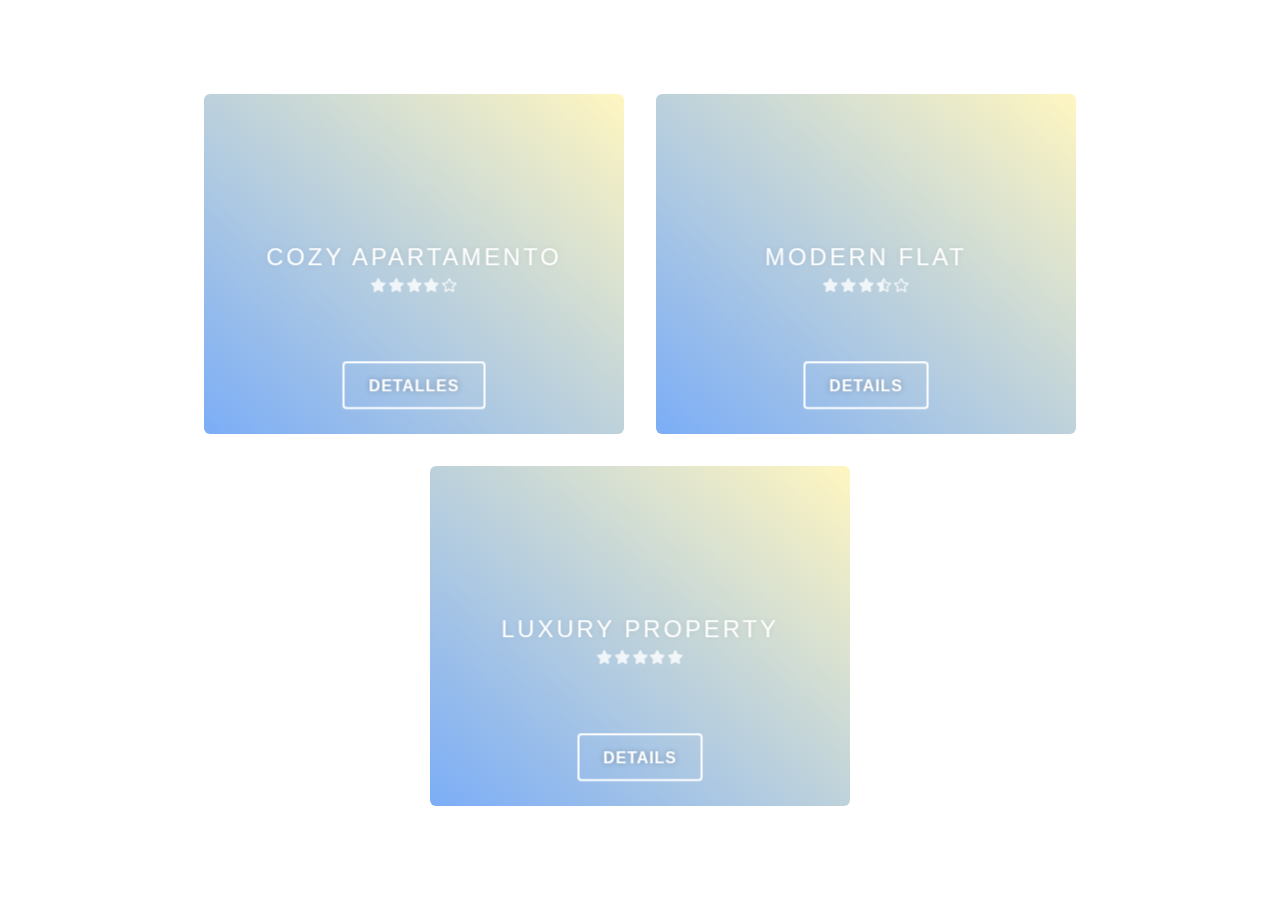
<file: arrendamiento.html>
<!DOCTYPE html>
<html lang="es">
<head>
    <meta charset="UTF-8">
    <meta http-equiv="X-UA-Compatible" content="IE=edge">
    <meta name="viewport" content="width=device-width, initial-scale=1.0">
    <title>Ejercicio 6 Ejemplo tienda de Arrendamiento</title>
    <link rel="stylesheet" href="css/arrendamiento.css">
    <link rel="stylesheet" href="https://cdnjs.cloudflare.com/ajax/libs/font-awesome/5.15.3/css/all.min.css">
    <!--Inspirada en: https://codepen.io/mhrkit/pen/GGqdvr-->
</head>
<body>
    <div class="wrapper">
        <div class="card">
          <input type="checkbox" id="card1" class="more" aria-hidden="true">
          <div class="content">
            <div class="front" style="background-image: url('https://images.unsplash.com/photo-1529408686214-b48b8532f72c?ixlib=rb-0.3.5&ixid=eyJhcHBfaWQiOjEyMDd9&s=986e2dee5c1b488d877ad7ba1afaf2ec&auto=format&fit=crop&w=1350&q=80')">
              <div class="inner">
                <h2>Cozy apartamento</h2>
                <div class="rating">
                  <i class="fas fa-star"></i>
                  <i class="fas fa-star"></i>
                  <i class="fas fa-star"></i>
                  <i class="fas fa-star"></i>
                  <i class="far fa-star"></i>
                </div>
                <label for="card1" class="button" aria-hidden="true">
                  Detalles
                </label>
              </div>
            </div>
            <div class="back">
              <div class="inner">
                <div class="info">
                  <span>5</span>
                  <div class="icon">
                    <i class="fas fa-users"></i>
                    <span>personas</span>
                  </div>
                </div>
                <div class="info">
                  <span>4</span>
                  <div class="icon">
                    <i class="fas fa-door-open"></i>
                    <span>habitaciones</span>
                  </div>
                </div>
                <div class="info">
                  <span>3</span>
                  <div class="icon">
                    <i class="fas fa-bed"></i>
                    <span>camas</span>
                  </div>
                </div>
                <div class="info">
                  <span>1</span>
                  <div class="icon">
                    <i class="fas fa-bath"></i>
                    <span>baño</span>
                  </div>
                </div>
                <div class="description">
                  <p>Lorem ipsum dolor sit amet, consectetur adipisicing elit. Vitae, accusamus.</p>
                  <p>Lorem ipsum dolor sit, amet consectetur adipisicing elit. Voluptates earum nostrum ipsam
                    ullam, reiciendis nam consectetur? Doloribus voluptate architecto possimus perferendis
                    tenetur nemo amet temporibus, enim soluta nam, debitis.</p>
                </div>
                <div class="location">Medellin, Colombia</div>
                <div class="price">38€ / dia</div>
                <label for="card1" class="button return" aria-hidden="true">
                  <i class="fas fa-arrow-left"></i>
                </label>
              </div>
            </div>
          </div>
        </div>
        <div class="card">
          <input type="checkbox" id="card2" class="more">
          <div class="content">
            <div class="front" style="background-image: url('https://images.unsplash.com/photo-1515263487990-61b07816b324?ixlib=rb-0.3.5&ixid=eyJhcHBfaWQiOjEyMDd9&s=c02fb96f9cfc16d3649835b75d1b2033&auto=format&fit=crop&w=1350&q=80')">
              <div class="inner">
                <h2>Modern flat</h2>
                <div class="rating">
                  <i class="fas fa-star"></i>
                  <i class="fas fa-star"></i>
                  <i class="fas fa-star"></i>
                  <i class="fas fa-star-half-alt"></i>
                  <i class="far fa-star"></i>
                </div>
                <label for="card2" class="button" aria-hidden="true">
                  Details
                </label>
              </div>
            </div>
            <div class="back">
              <div class="inner">
                <div class="info">
                  <span>4</span>
                  <div class="icon">
                    <i class="fas fa-users"></i>
                    <span>people</span>
                  </div>
                </div>
                <div class="info">
                  <span>3</span>
                  <div class="icon">
                    <i class="fas fa-door-open"></i>
                    <span>rooms</span>
                  </div>
                </div>
                <div class="info">
                  <span>2</span>
                  <div class="icon">
                    <i class="fas fa-bed"></i>
                    <span>beds</span>
                  </div>
                </div>
                <div class="info">
                  <span>1</span>
                  <div class="icon">
                    <i class="fas fa-bath"></i>
                    <span>bath</span>
                  </div>
                </div>
                <div class="description">
                  <p>
                    Lorem ipsum, dolor sit amet consectetur adipisicing elit. Voluptatem unde ea voluptas
                    fuga
                    odio vel veniam eveniet, explicabo autem earum?</p>
                  <ul>
                    <li>Lorem ipsum dolor sit amet.</li>
                    <li>Lorem ipsum dolor sit, amet consectetur adipisicing elit.</li>
                    <li>Lorem ipsum dolor sit amet consectetur.</li>
                    <li>Lorem ipsum dolor sit amet.</li>
                  </ul>
                </div>
                <div class="location">Warsaw, Poland</div>
                <div class="price">42€ / day</div>
                <label for="card2" class="button return" aria-hidden="true">
                  <i class="fas fa-arrow-left"></i>
                </label>
              </div>
            </div>
          </div>
        </div>
        <div class="card">
          <input type="checkbox" id="card3" class="more">
          <div class="content">
            <div class="front" style="background-image: url('https://images.unsplash.com/photo-1529595354331-201ad3ae5e71?ixlib=rb-0.3.5&ixid=eyJhcHBfaWQiOjEyMDd9&s=6114533e2d0c1c81534fe13611dbfd76&auto=format&fit=crop&w=658&q=80')">
              <div class="inner">
                <h2>Luxury property</h2>
                <div class="rating">
                  <i class="fas fa-star"></i>
                  <i class="fas fa-star"></i>
                  <i class="fas fa-star"></i>
                  <i class="fas fa-star"></i>
                  <i class="fas fa-star"></i>
                </div>
                <label for="card3" class="button" aria-hidden="true">
                  Details
                </label>
              </div>
            </div>
            <div class="back">
              <div class="inner">
                <div class="info">
                  <span>8</span>
                  <div class="icon">
                    <i class="fas fa-users"></i>
                    <span>people</span>
                  </div>
                </div>
                <div class="info">
                  <span>7</span>
                  <div class="icon">
                    <i class="fas fa-door-open"></i>
                    <span>rooms</span>
                  </div>
                </div>
                <div class="info">
                  <span>5</span>
                  <div class="icon">
                    <i class="fas fa-bed"></i>
                    <span>beds</span>
                  </div>
                </div>
                <div class="info">
                  <span>2</span>
                  <div class="icon">
                    <i class="fas fa-bath"></i>
                    <span>baths</span>
                  </div>
                </div>
                <div class="description">
                  <p>Lorem ipsum dolor sit, amet consectetur adipisicing elit. Ipsa libero
                    totam nostrum consequatur autem quae provident quos alias fugit maxime nisi labore,
                    temporibus tempore illo natus voluptates aliquam ipsum officia quasi placeat aut
                    facilis
                    laudantium nam!</p>
                  <p>Quam, iusto.Neque ratione ut deserunt unde dicta nesciunt,
                    repudiandae
                    aspernatur explicabo numquam! Tenetur!</p>
                </div>
                <div class="location">Cracow, Poland</div>
                <div class="price">60€ / day</div>
                <label for="card3" class="button return" aria-hidden="true">
                  <i class="fas fa-arrow-left"></i>
                </label>
              </div>
            </div>
          </div>
        </div>
      </div>
</body>
</html>
</file>
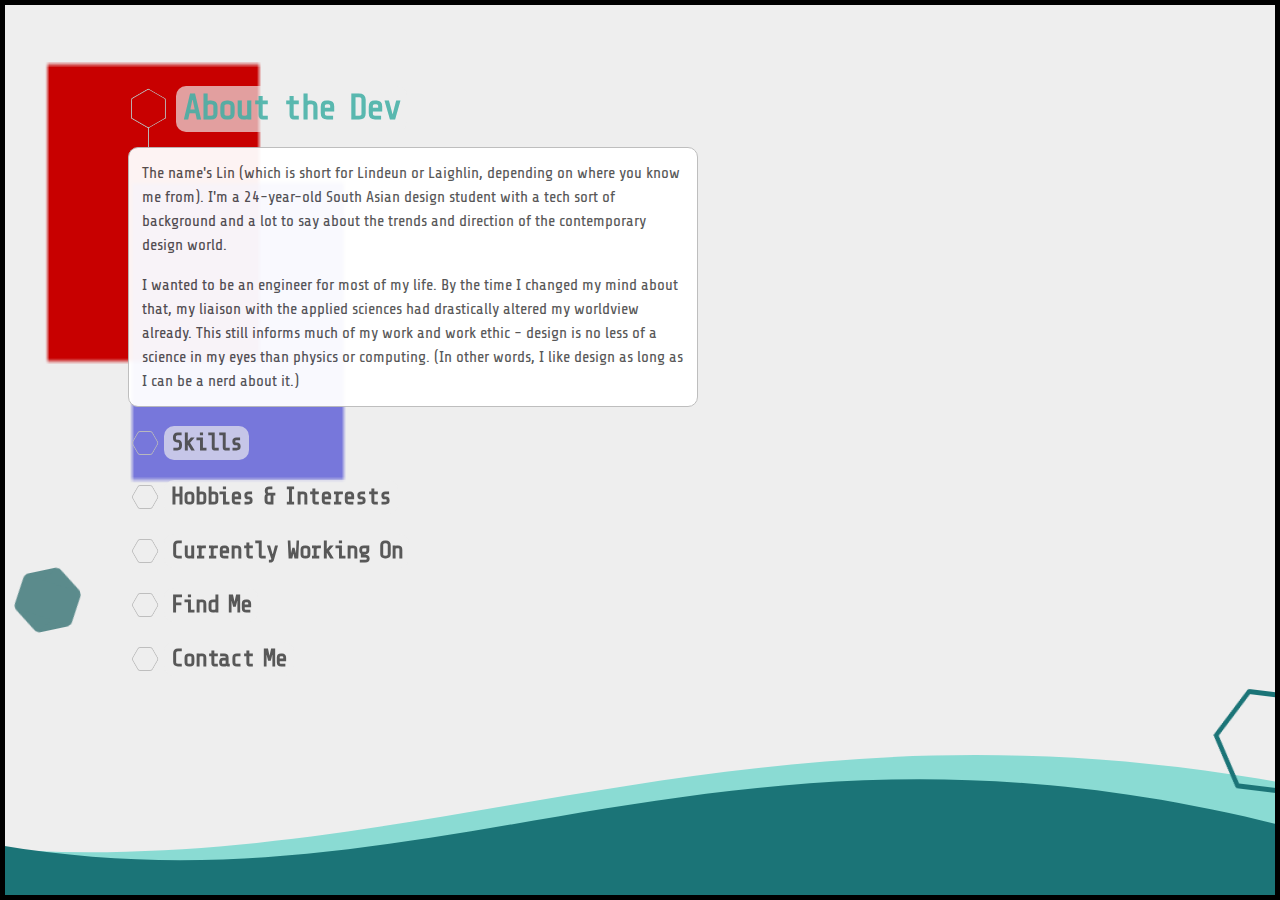
<file: hojavida.html>
<!DOCTYPE html>
<html lang="es">
<head>
    <script src="https://code.jquery.com/jquery-2.2.4.min.js" integrity="sha256-BbhdlvQf/xTY9gja0Dq3HiwQF8LaCRTXxZKRutelT44=" crossorigin="anonymous"></script>
    <link href="https://fonts.googleapis.com/css?family=Share+Tech|Share+Tech+Mono" rel="stylesheet" />
    <title>Designs by Laighlin</title>
    <link rel="stylesheet" href="css/hojavida.css">
    <!--Inspirada en: https://codepen.io/Lindeun/pen/WgaYLw-->
</head>

<body onload="draw()">
    <canvas id="bg"></canvas>
    <main id="content">
        <h1>
            <div class="hex moved"></div><span>About the Dev</span>
        </h1>
        <div class="subtext" id="main">
            <p>The name's Lin (which is short for Lindeun or Laighlin, depending on where you know me from). I'm a 24-year-old South Asian design student with a tech sort of background and a lot to say about the trends and direction of the contemporary design
                world.</p>
            <p>I wanted to be an engineer for most of my life. By the time I changed my mind about that, my liaison with the applied sciences had drastically altered my worldview already. This still informs much of my work and work ethic - design is no less
                of a science in my eyes than physics or computing. (In other words, I like design as long as I can be a nerd about it.)</p>
        </div>
        <h2>
            <div class="hex"></div><span>Skills</span>
        </h2>
        <div class="subtext coll">
            A good grasp of object-oriented programming and computing-related math as a whole. Proficient in CSS3 and HTML5; making significant inroads into JavaScript and JQuery. Adobe Illustrator is both enjoyable for me and putty in my hands. <i>Putty.</i> In addition to my knowledge of coding, I also speak five human languages and am in the process of learning a few more.
        </div>
        <h2>
            <div class="hex"></div><span>Hobbies & Interests</span>
        </h2>
        <div class="subtext coll">
            Small indie coding projects (semi-professionally). Music (unprofessionally). Massively multiplayer online games (clumsily). Cooking (hungrily).
        </div>
        <h2>
            <div class="hex"></div><span>Currently Working On</span>
        </h2>
        <div class="subtext coll">
            An accessibility app for Android, a couple of desktop themes for a blogging platform I casually use, and a photography project detailing the interplay of natural and artifical in urban environments.
        </div>

        <h2>
            <div class="hex"></div><span>Find Me</span>
        </h2>
        <div class="subtext coll">
            <a>Twitter</a> | <a>Tumblr</a> | <a>Codepen</a> | <a>Behance</a>
        </div>

        <h2>
            <div class="hex"></div><span>Contact Me</span>
        </h2>
        <div class="subtext coll">
            <ul>
                <li>Phone: +12 345 678 90</li>
                <li>E-mail: <a>lindeun@yahoo.com</a></li>
                <li>Discord: <a>Laighlin#0371</a></li>
            </ul>
        </div>
    </main>
    <svg viewBox="0 0 500 150" preserveAspectRatio="none" class="wave" id="one">
        <path d="M-13.36,88.98 C168.85,182.73 276.72,-73.84 506.31,79.10 L500.00,150.00 L0.00,150.00 Z"></path>
    </svg>
    <svg viewBox="0 0 500 150" preserveAspectRatio="none" class="wave" id="two">
        <path d="M-13.36,88.98 C168.85,182.73 276.72,-73.84 506.31,79.10 L500.00,150.00 L0.00,150.00 Z"></path>
    </svg>
    <div id="hex-holder">
        <div class="hex" id="uno"></div>
        <div class="hex" id="dos"></div>
        <div class="hex" id="tres"></div>
    </div>
    <script src="js/hojavida.js"></script>
</body>

</html>
</file>
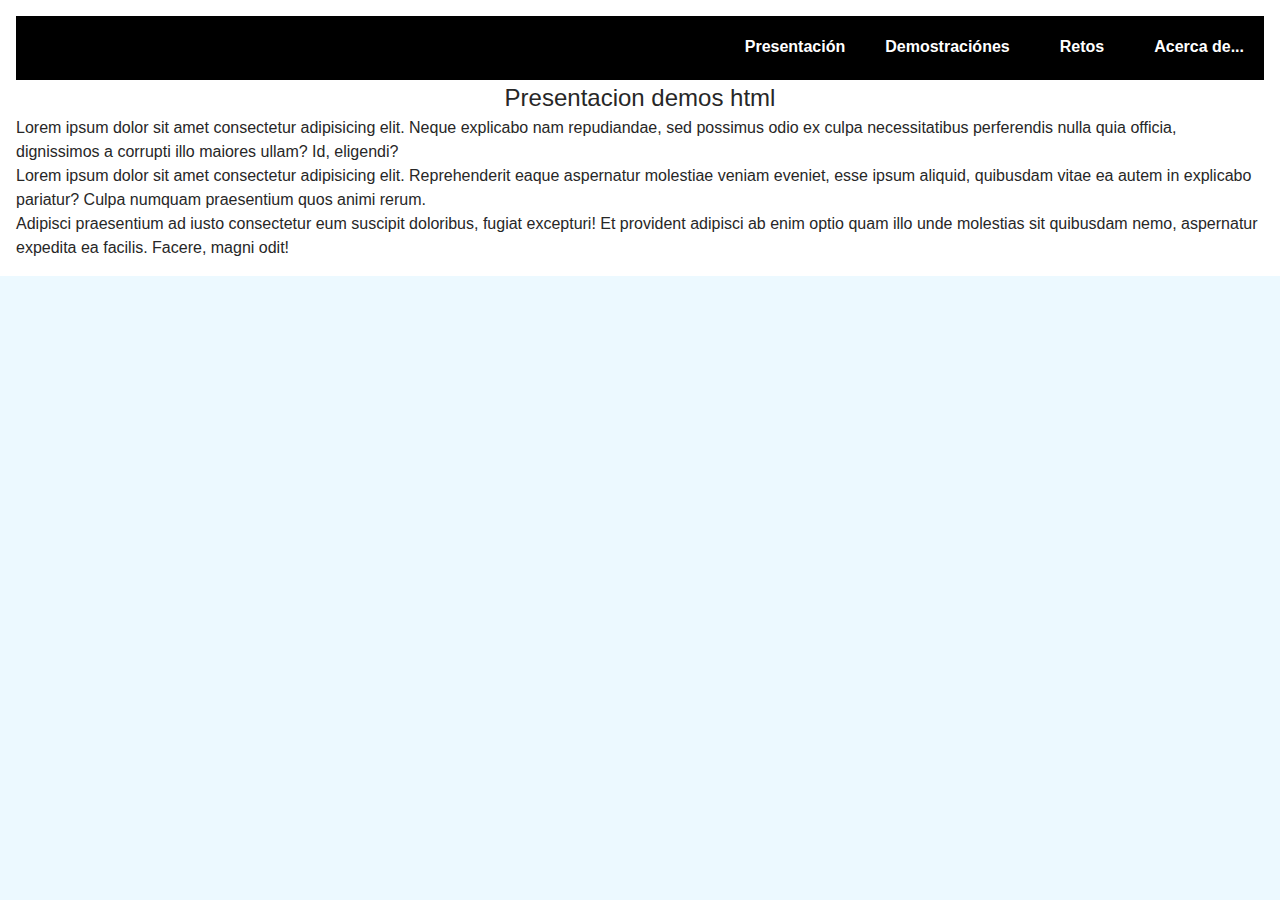
<file: presenta.html>
<!DOCTYPE html>
<html lang="es">
<head>
    <meta charset="UTF-8">
    <meta http-equiv="X-UA-Compatible" content="IE=edge">
    <meta name="viewport" content="width=device-width, initial-scale=1.0">
    <title>Presentación</title>
    <link rel="stylesheet" href="css/ejercicio6.css">
</head>
<body>
    <header>
        <input type="checkbox" id="btn-menu" />
        <label for="btn-menu"><i class="fa fa-bars"></i></label>
        <nav class="menu">
          <ul>
            <li><a href="presenta.html">Presentación</a></li>
            <li class="submenu"><a href="#">Demostraciónes<i class="fa fa-caret-down"></i></a>
              <ul>
                <li><a href="arrendamiento.html">Demostración 1</a></li>
                <li><a href="muebles.html">Demostración 2</a></li>
                <li><a href="personaje.html">Demostración 3</a></li>
                <li><a href="productos.html">Demostración 4</a></li>
                <li><a href="receta.html">Demostración 5</a></li>
                <li><a href="restaurante.html">Demostración 6</a></li>
              </ul>
            </li>
            <li class="submenu"><a href="#">Retos <i class="fa fa-caret-down"></i></a>
              <ul>
                <li><a href="#">Reto 1</a></li>
                <li><a href="#">Reto 2</a></li>
                <li><a href="#">Reto 3</a></li>
                <li><a href="#">Reto 4</a></li>
                <li><a href="#">Reto 5</a></li>
                <li><a href="#">Reto 6</a></li>
              </ul>
            </li>
            <li><a href="hojavida.html">Acerca de...</a></li>
          </ul>
        </nav>
        </header>
    <h1>Presentacion demos html</h1>
    <p>Lorem ipsum dolor sit amet consectetur adipisicing elit. Neque explicabo nam repudiandae, sed possimus odio ex culpa necessitatibus perferendis nulla quia officia, dignissimos a corrupti illo maiores ullam? Id, eligendi?</p>
    <p>Lorem ipsum dolor sit amet consectetur adipisicing elit. Reprehenderit eaque aspernatur molestiae veniam eveniet, esse ipsum aliquid, quibusdam vitae ea autem in explicabo pariatur? Culpa numquam praesentium quos animi rerum.</p>
    <p>Adipisci praesentium ad iusto consectetur eum suscipit doloribus, fugiat excepturi! Et provident adipisci ab enim optio quam illo unde molestias sit quibusdam nemo, aspernatur expedita ea facilis. Facere, magni odit!</p>
    <script src="js/ejercicio6.js"></script>
</body>
</html>
</file>
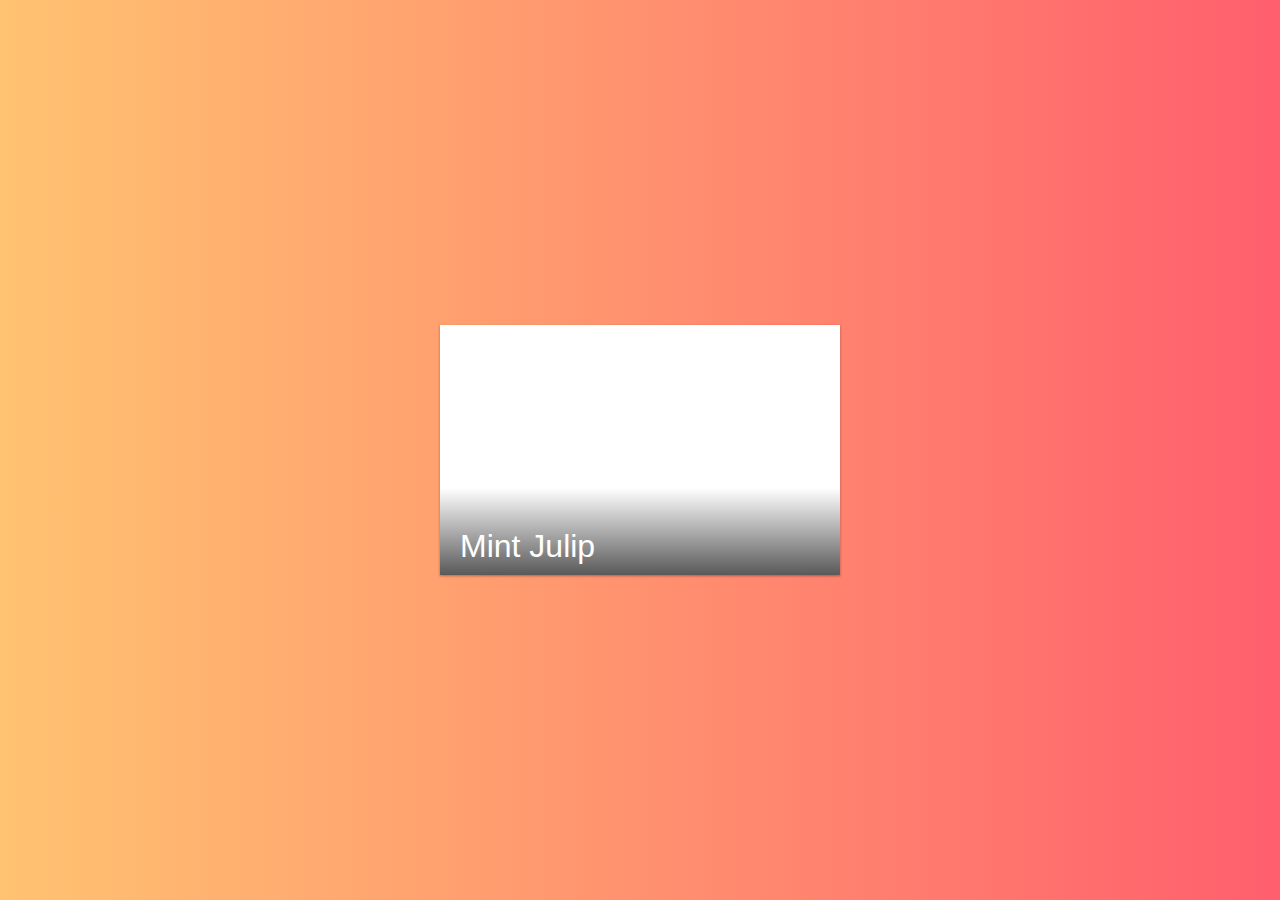
<file: receta.html>
<!DOCTYPE html>
<html lang="es">
<head>
    <meta charset="UTF-8">
    <meta http-equiv="X-UA-Compatible" content="IE=edge">
    <meta name="viewport" content="width=device-width, initial-scale=1.0">
    <title>Ejercicio 6 Ejemplo Tarjeta de receta</title>
    <link rel="stylesheet" href="css/receta.css">
    
    <!--https://codepen.io/reece-bennett/pen/bqmaWy -->
</head>
<body>
    <div class="closed" id="container">
        <header id="toggle">
          <div class="header"></div>
          <div class="title">Mint Julip </div>
        </header>
        <article>
          <ul class="ingredients">
            <li> 
              <div class="amount">50ml</div>
              <div class="ingredient">Rum</div>
            </li>
            <li> 
              <div class="amount">2tsp</div>
              <div class="ingredient">Sugar</div>
            </li>
            <li> 
              <div class="amount">4 sprigs</div>
              <div class="ingredient">Mint</div>
            </li>
            <li> 
              <div class="amount">dash</div>
              <div class="ingredient">Soda water (optional)</div>
            </li>
          </ul>
          <div class="preperation"> 
            <div>Add the mint sprigs, caster sugar and a couple of tablespoons of crushed ice.</div>
            <div>Begin 'massaging' the mix together with a spoon. The caster sugar helps to bring out the flavour of the mint. Breaking or crushing the mint makes the taste sour, hence the need to gently fold and stir.</div>
            <div>Add 25ml of rum, more crushed ice and continue 'massaging'. Fill with ice, pour in the second 25ml shot of rum and add a dash of soda, if desired.</div>
          </div>
        </article>
      </div>
      <script src="js/receta.js"></script>
</body>
</html>
</file>
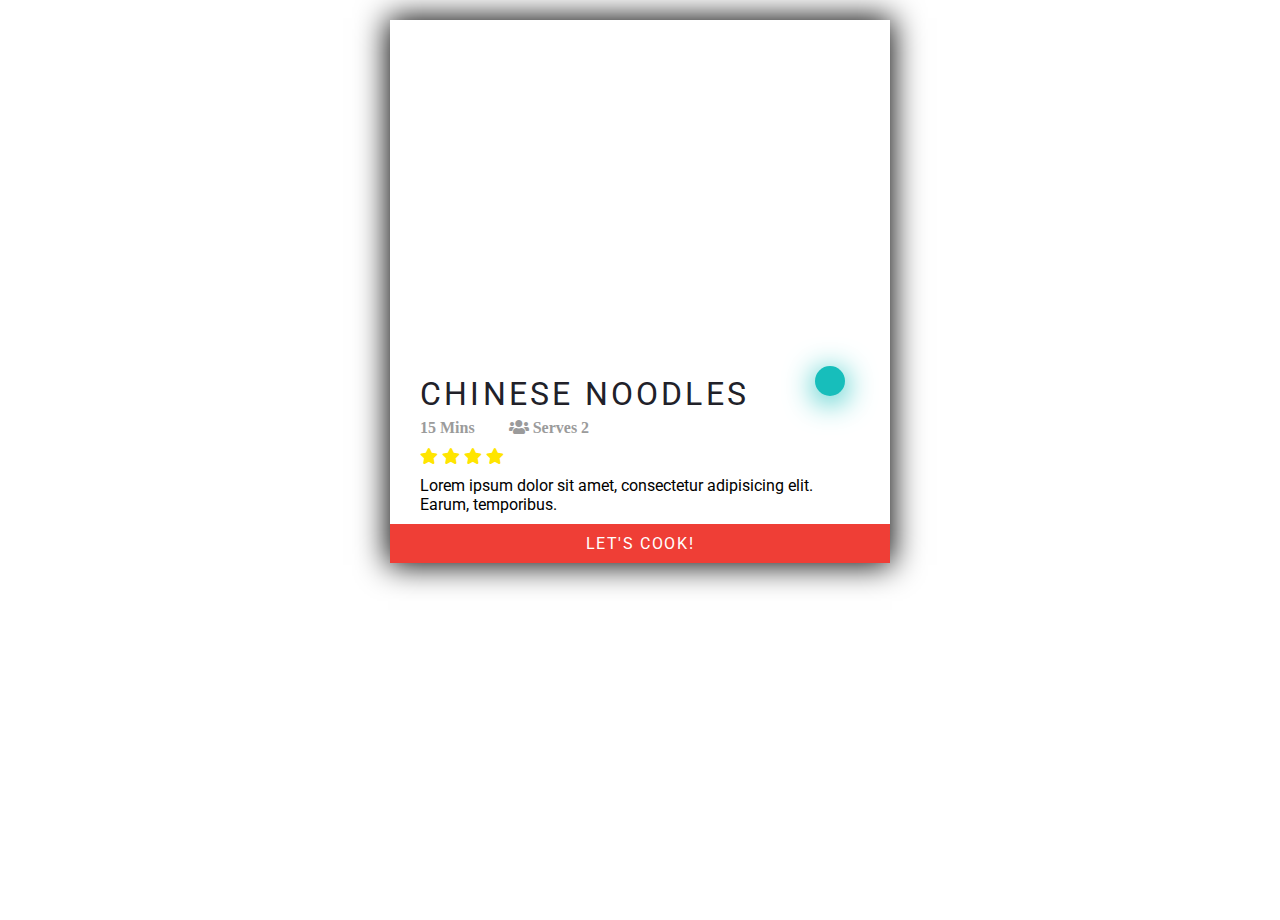
<file: restaurante.html>
<!DOCTYPE html>
<html lang="es">
<head>
    <meta charset="UTF-8">
    <meta http-equiv="X-UA-Compatible" content="IE=edge">
    <meta name="viewport" content="width=device-width, initial-scale=1.0">
    <title>Ejercicio 6 Ejemplo tarjeta restaurante</title>
    <link rel="stylesheet" href="css/restaurante.css">
    <link rel="stylesheet" href="https://cdnjs.cloudflare.com/ajax/libs/font-awesome/5.15.3/css/all.min.css">
    <!--Inspirada en: https://codepen.io/alexpopovich/pen/weMgMJ -->
</head>
<body>
    <div class="card">
        <div class="header">
           <div class="icon">
              <a href="#"><i class="fa fa-heart-o"></i></a>
           </div>
        </div>
        <div class="text">
           <h1 class="food">
              Chinese Noodles
           </h1>
           <i class="fa fa-clock-o"> 15 Mins</i>
           <i class="fa fa-users"> Serves 2</i>
     
           <div class="stars">
              <li>
                 <a href="#"><i class="fa fa-star"></i></a>
                 <a href="#"><i class="fa fa-star"></i></a>
                 <a href="#"><i class="fa fa-star"></i></a>
                 <a href="#"><i class="fa fa-star"></i></a>
                 <a href="#"><i class="fa fa-star-o"></i></a>
              </li>
           </div>
           <p class="info">Lorem ipsum dolor sit amet, consectetur adipisicing elit. Earum, temporibus.</p>
        </div>
        <a href="#" class="btn">Let's Cook!</a>
     </div>
</body>
</html>
</file>
<file: css/arrendamiento.css>
* {
    box-sizing: border-box;
  }
  
  body {
    margin: 0;
    display: flex;
    flex-direction: column;
    align-items: center;
    justify-content: center;
    height: 100vh;
    font-family: "Montserrat", sans-serif;
  }
  
  .wrapper {
    display: flex;
    flex-flow: row wrap;
    justify-content: center;
  }
  
  .card {
    width: 420px;
    height: 340px;
    margin: 1em;
    perspective: 1500px;
  }
  .card .content {
    position: relative;
    width: 100%;
    height: 100%;
    transform-style: preserve-3d;
    transition: transform 0.8s cubic-bezier(0.75, 0, 0.85, 1);
  }
  
  .more {
    display: none;
  }
  .more:checked ~ .content {
    transform: rotateY(180deg);
  }
  
  .front,
  .back {
    position: absolute;
    top: 0;
    left: 0;
    width: 100%;
    height: 100%;
    backface-visibility: hidden;
    transform-style: preserve-3d;
    border-radius: 6px;
  }
  .front .inner,
  .back .inner {
    height: 100%;
    display: grid;
    padding: 1.5em;
    transform: translateZ(80px) scale(0.94);
  }
  
  .front {
    background-color: #fff;
    background-size: cover;
    background-position: center center;
  }
  .front:after {
    content: "";
    position: absolute;
    top: 0;
    left: 0;
    width: 100%;
    height: 100%;
    display: block;
    border-radius: 6px;
    backface-visibility: hidden;
    background: linear-gradient(40deg, rgba(67, 138, 243, 0.7), rgba(255, 242, 166, 0.7));
  }
  .front .inner {
    grid-template-rows: 5fr 1fr 1fr 2fr 1fr;
    justify-items: center;
  }
  .front h2 {
    grid-row: 2;
    margin-bottom: 0.3em;
    text-transform: uppercase;
    letter-spacing: 3px;
    color: #fff;
    font-weight: 500;
    text-shadow: 0 0 6px rgba(0, 0, 0, 0.1);
  }
  .front .rating {
    grid-row: 3;
    color: rgba(255, 255, 255, 0.8);
    font-size: 14px;
    display: flex;
    flex-flow: row nowrap;
  }
  .front .rating i {
    margin: 0 1px;
  }
  
  .back {
    transform: rotateY(180deg);
    background-color: #fff;
    border: 2px solid #f0f0f0;
  }
  .back .inner {
    grid-template-rows: 1fr 2fr 1fr 2fr 14fr 1fr 1fr;
    grid-template-columns: repeat(4, auto);
    grid-column-gap: 0.8em;
    justify-items: center;
  }
  .back .info {
    position: relative;
    display: flex;
    align-items: center;
    color: #355cc9;
    grid-row: 3;
  }
  .back .info:not(:first-of-type):before {
    content: "";
    position: absolute;
    left: -0.9em;
    height: 18px;
    width: 1px;
    background-color: #ccc;
  }
  .back .info span {
    font-size: 2em;
    font-weight: 700;
  }
  .back .info i {
    font-size: 1.2em;
  }
  .back .info i:before {
    background: linear-gradient(40deg, #355cc9, #438af3);
    -webkit-text-fill-color: transparent;
    -webkit-background-clip: text;
  }
  .back .info .icon {
    margin-left: 0.3em;
  }
  .back .info .icon span {
    display: block;
    margin-top: -0.25em;
    font-size: 0.8em;
    font-weight: 600;
    white-space: nowrap;
  }
  .back .description {
    grid-row: 5;
    grid-column: 1/-1;
    font-size: 0.86em;
    border-radius: 5px;
    font-weight: 600;
    line-height: 1.4em;
    overflow: auto;
    color: #355cc9;
    padding-right: 10px;
  }
  .back .location,
  .back .price {
    font-weight: 600;
    color: #355cc9;
    grid-row: 1;
    font-size: 0.86em;
  }
  .back .location {
    grid-column: 1/3;
    justify-self: left;
  }
  .back .price {
    grid-column: 3/-1;
    justify-self: right;
  }
  .back .button {
    grid-column: 1/-1;
    justify-self: center;
  }
  
  .button {
    grid-row: -1;
    text-transform: uppercase;
    letter-spacing: 1px;
    font-weight: 600;
    cursor: pointer;
    display: block;
    padding: 0 1.5em;
    height: 3em;
    line-height: 2.9em;
    min-width: 3em;
    background-color: transparent;
    border: solid 2px #fff;
    color: #fff;
    border-radius: 4px;
    text-align: center;
    left: 50%;
    backface-visibility: hidden;
    transition: 0.3s ease-in-out;
    text-shadow: 0 0 6px rgba(0, 0, 0, 0.3);
  }
  .button:hover {
    background-color: #fff;
    box-shadow: 0 0 50px rgba(0, 0, 0, 0.5);
    text-shadow: none;
    color: #355cc9;
  }
  .button.return {
    line-height: 3em;
    color: #355cc9;
    border-color: #355cc9;
    text-shadow: none;
  }
  .button.return:hover {
    background-color: #355cc9;
    color: #fff;
    box-shadow: none;
  }
  
  ::-webkit-scrollbar {
    width: 5px;
  }
  
  ::-webkit-scrollbar-track {
    background: #f1f1f1;
  }
  
  ::-webkit-scrollbar-thumb {
    background: #859ddf;
  }
  
  ::-webkit-scrollbar-thumb:hover {
    background: #355cc9;
  }
</file>
<file: css/hojavida.css>
body {
    margin: 0;
    font-family: "Share Tech", sans-serif;
    font-size: 16px;
    color: #505050;
    background: #eee;
    overflow-x: hidden;
}

main {
    position: relative;
    padding: 7vh 0 10vh;
    opacity: 0;
    margin-top: -5px;
}

@media all and (min-width: 670px) {
    main {
        width: 570px;
        margin-left: 10vw;
    }
}

@media all and (max-width: 670px) {
    main {
        margin: 0 15px;
    }
}

.wave {
    width: 100vw;
    height: 150px;
    position: fixed;
    bottom: 0;
    fill: #1b7477;
    z-index: -1;
}

#one {
    height: 180px;
    fill: #8adbd3;
    width: 120vw;
    left: -10vw;
}

h1,
h2 {
    position: relative;
    display: flex;
    align-items: center;
    font-family: "Share Tech Mono", monospace;
    line-height: 1em;
    word-spacing: -0.1em;
    letter-spacing: -0.05em;
    transition: 0.2s all ease;
    margin-left: 10px;
    margin-bottom: 15px;
}

h1 span,
h2 span {
    background: rgba(238, 238, 238, 0.7);
    padding: 5px 7px;
    border-radius: 10px;
    box-sizing: border-box;
}
h1,
h2:active {
    color: #51b5ac;
}
h1 {
    font-size: 2.2em;
}
h2 {
    cursor: pointer;
}
p:first-child {
    margin-top: 0;
}
p:last-child {
    margin-bottom: 0;
}

.subtext {
    position: relative;
    border-radius: 10px;
    background: white;
    border: 1px solid;
    padding: 13px;
    line-height: 1.5em;
}

.subtext:not(#main) {
    display: none;
}

.subtext ul {
    margin: 0;
    padding: 0 25px;
}

.subtext a {
    color: #0a9;
    text-decoration: underline;
    cursor: pointer;
    transition: 0.2s all ease;
}

.subtext a:hover,
h2:hover {
    color: #777;
}

.subtext:before {
    content: "";
    position: absolute;
    width: 1px;
    background: #bbb;
    left: 1.2em;
    height: 1.2em;
    top: calc(-1.2em - 1px);
}

.subtext.coll:before {
    left: 1em;
    height: 1.2em;
    top: calc(-1.2em - 1px);
}

.hex:hover {
    transform: rotate(30deg);
}

.hex,
.hex:before,
.hex:after {
    height: 1em;
    width: 0.59em;
    border: solid;
    border-width: 1px 0;
    border-radius: 2px;
    box-sizing: border-box;
}

main .hex {
    position: relative;
    display: inline-block;
    margin-right: 0.5em;
    transition: 0.4s all ease;
}

.hex:before,
.hex:after {
    content: "";
    position: absolute;
    margin-top: -1px;
    margin-left: ;
    /*     color:#ccc; */
}

.hex:before {
    transform: rotate(60deg);
}
.hex:after {
    transform: rotate(-60deg);
}

.hex,
.hex:before,
.hex:after,
.subtext {
    border-color: #bbb;
}

.hex.moved {
    transform: rotate(30deg);
}

#hex-holder {
    position: fixed;
    height: 100vh;
    width: 100vw;
    top: 0;
    z-index: -1;
    pointer-events: none;
    font-size: 60px;
}

#hex-holder .hex {
    position: fixed;
}

#uno {
    border-radius: 4px;
    border: none;
    background: #5b8b8c;
    transform: rotate(-12deg);
    bottom: 30vh;
    left: 30px;
}

#uno:before,
#uno:after {
    margin-top: 0;
}

#hex-holder .hex:before,
#hex-holder .hex:after {
    border: inherit;
    border-radius: inherit;
    background: inherit;
}

#dos {
    border-color: #1b7477;
    border-radius: 3px;
    border-width: 5px 0;
    font-size: 100px;
    bottom: 12vh;
    right: -20px;
    transform: rotate(7deg);
}

#dos:before,
#dos:after {
    margin-top: -5px;
}

#tres {
    display: none;
}

#bg {
    /*     z-index:100; */
    position: fixed;
    top: 0;
    height: 100vh;
    width: 100vw;
    box-sizing: border-box;
    border: 5px solid black;
}
</file>
<file: css/ejercicio6.css>
* {
  margin: 0;
  padding: 0;
  box-sizing: border-box;
  font-family: sans-serif;
}

/* Font */
@import url('https://fonts.googleapis.com/css?family=Quicksand:400,700');

/* Design */
*,
*::before,
*::after {
  box-sizing: border-box;
}

body {
  margin: 0;
  font-family: -apple-system, BlinkMacSystemFont, "Segoe UI", Roboto, "Helvetica Neue", Arial, "Noto Sans", sans-serif, "Apple Color Emoji", "Segoe UI Emoji", "Segoe UI Symbol", "Noto Color Emoji";
  font-size: 1rem;
  font-weight: 400;
  line-height: 1.5;
  color: #212529;
  text-align: left;
  background-color: #fff;
}



ul {
  margin: 0px;
  padding: 0px;
}

.container {
  width: 100%;
  padding-right: 15px;
  padding-left: 15px;
  margin-right: auto;
  margin-left: auto;
}

@media (min-width: 576px) {
  .container {
    max-width: 540px;
  }
}

@media (min-width: 768px) {
  .container {
    max-width: 720px;
  }
}

@media (min-width: 992px) {
  .container {
    max-width: 960px;
  }
}

@media (min-width: 1200px) {
  .container {
    max-width: 1140px;
  }
}

.row {
  display: -ms-flexbox;
  display: flex;
  -ms-flex-wrap: wrap;
  flex-wrap: wrap;
  margin-right: -15px;
  margin-left: -15px;
}

.col-md-6 {
  -ms-flex: 0 0 50%;
  flex: 0 0 50%;
  max-width: 50%;
}

.col-xl-4 {
  -ms-flex: 0 0 33.333333%;
  flex: 0 0 33.333333%;
  max-width: 33.333333%;
}
.col-lg-4 {
  -ms-flex: 0 0 33.333333%;
  flex: 0 0 33.333333%;
  max-width: 33.333333%;
}
.col-xl-6 {
  -ms-flex: 0 0 50%;
  flex: 0 0 50%;
  max-width: 50%;
}

.col-lg-6 {
  -ms-flex: 0 0 50%;
  flex: 0 0 50%;
  max-width: 50%;
}
.text-right {
  text-align: right !important;
}

.text-center {
  text-align: center !important;
}

.d-none {
  display: none !important;
}

.mb-50 {
  margin-bottom: 3rem !important;
}

.mb-30 {
  margin-bottom: 1rem !important;
}

@media (min-width: 992px) {
  .text-lg-left {
    text-align: left !important;
  }
  .text-lg-right {
    text-align: right !important;
  }
  .text-lg-center {
    text-align: center !important;
  }
}

@media (min-width: 992px) {
  .d-lg-none {
    display: none !important;
  }
  .d-lg-inline {
    display: inline !important;
  }
  .d-lg-inline-block {
    display: inline-block !important;
  }
  .d-lg-block {
    display: block !important;
  }
  .d-lg-table {
    display: table !important;
  }
  .d-lg-table-row {
    display: table-row !important;
  }
  .d-lg-table-cell {
    display: table-cell !important;
  }
  .d-lg-flex {
    display: -ms-flexbox !important;
    display: flex !important;
  }
  .d-lg-inline-flex {
    display: -ms-inline-flexbox !important;
    display: inline-flex !important;
  }
}

body {
  min-width: 992px !important;
}
.container {
  min-width: 992px !important;
}

.pt-5,
.py-5 {
  padding-top: 3rem !important;
}
.pb-5,
.py-5 {
  padding-bottom: 3rem !important;
}

.footer-section {
  background: #151414;
  position: relative;
}
.footer-cta {
  border-bottom: 1px solid #373636;
}
.single-cta i {
  color: #ff5e14;
  font-size: 30px;
  float: left;
  margin-top: 8px;
}
.cta-text {
  padding-left: 15px;
  display: inline-block;
}
.cta-text h4 {
  color: #fff;
  font-size: 20px;
  font-weight: 600;
  margin-bottom: 2px;
}
.cta-text span {
  color: #757575;
  font-size: 15px;
}
.footer-content {
  position: relative;
  z-index: 2;
}
.footer-pattern img {
  position: absolute;
  top: 0;
  left: 0;
  height: 330px;
  background-size: cover;
  background-position: 100% 100%;
}
.footer-logo {
  margin-bottom: 30px;
}
.footer-logo img {
  max-width: 200px;
}
.footer-text p {
  margin-bottom: 14px;
  font-size: 14px;
  color: #7e7e7e;
  line-height: 28px;
}
.footer-social-icon span {
  color: #fff;
  display: block;
  font-size: 20px;
  font-weight: 700;
  font-family: "Poppins", sans-serif;
  margin-bottom: 20px;
}
.footer-social-icon a {
  color: #fff;
  font-size: 16px;
  margin-right: 15px;
}
.footer-social-icon i {
  height: 40px;
  width: 40px;
  text-align: center;
  line-height: 38px;
  border-radius: 50%;
}
.facebook-bg {
  background: #3b5998;
}
.twitter-bg {
  background: #55acee;
}
.google-bg {
  background: #dd4b39;
}

.footer-widget{
  width: 100%;
  margin: 10px;
  padding: 10px;
  display:flexbox;
}

.footer-widget-heading h3 {
  color: #fff;
  font-size: 20px;
  font-weight: 600;
  margin-bottom: 40px;
  position: relative;
}
.footer-widget-heading h3::before {
  content: "";
  position: absolute;
  left: 0;
  bottom: -15px;
  height: 2px;
  width: 50px;
  background: #ff5e14;
}
.footer-widget ul li {
  display: inline-block;
  float: left;
  width: 50%;
  margin-bottom: 12px;
}
.footer-widget ul li a:hover {
  color: #ff5e14;
}
.footer-widget ul li a {
  color: #878787;
  text-transform: capitalize;
}
.subscribe-form {
  position: relative;
  overflow: hidden;
}
.subscribe-form input {
  width: 100%;
  padding: 14px 28px;
  background: #2e2e2e;
  border: 1px solid #2e2e2e;
  color: #fff;
}
.subscribe-form button {
  position: absolute;
  right: 0;
  background: #ff5e14;
  padding: 13px 20px;
  border: 1px solid #ff5e14;
  top: 0;
}
.subscribe-form button i {
  color: #fff;
  font-size: 22px;
  transform: rotate(-6deg);
}
.copyright-area {
  background: #202020;
  padding: 25px 0;
}
.copyright-text p {
  margin: 0;
  font-size: 14px;
  color: #878787;
}
.copyright-text p a {
  color: #ff5e14;
}
.footer-menu li {
  display: inline-block;
  margin-left: 20px;
}
.footer-menu li:hover a {
  color: #ff5e14;
}
.footer-menu li a {
  font-size: 14px;
  color: #878787;
}

header {
  height: 64px;
  background: #000;
  color: #fff;
  display: flex;
  justify-content: flex-end;
}

#btn-menu {
  display: none;
}

header label {
  font-size: 30px;
  cursor: pointer;
  display: none;
}

.menu ul {
  background: #000;
  display: flex;
  list-style: none;
}

.menu ul ul {
  display: none;
}

.menu a {
  display: block;
  padding: 15px 20px;
  color: #fff;
  text-decoration: none;
  line-height: 32px;
  font-family: "Ubuntu", sans-serif;
  font-weight: 700;
}

.menu a:hover {
  background: #2c3e50;
}

.menu a i {
  margin-left: 10px;
}

.menu ul li:hover ul {
  transition: all 0.3s ease;
  display: block;
  position: absolute;
}

@media (max-width: 768px) {
  header label {
    display: block;
    padding-top: 16px;
    padding-right: 16px;
    transition: all 0.4s ease;
  }

  .menu {
    position: absolute;
    top: 64px;
    left: 0;
    width: 70%;
    transform: translateX(-100%);
    transition: all 0.3s;
  }

  .menu ul {
    flex-direction: column;
    //display: block;
  }

  .menu ul li:hover ul {
    display: none;
    position: static;
  }

  .menu a i {
    position: absolute;
    right: 16px;
    line-height: 32px;
  }

  #btn-menu:checked ~ .menu {
    transform: translateX(0%);
  }
}

html {
  background-color: #ecf9ff;
}

body {
  color: #272727;
  font-family: 'Quicksand', serif;
  font-style: normal;
  font-weight: 400;
  letter-spacing: 0;
  padding: 1rem;
}

.main{
  max-width: 1200px;
  margin: 0 auto;
}

h1 {
    font-size: 24px;
    font-weight: 400;
    text-align: center;
}

img {
  height: auto;
  max-width: 100%;
  vertical-align: middle;
}



.btn {
  color: #ffffff;
  padding: 0.8rem;
  font-size: 14px;
  text-transform: uppercase;
  border-radius: 4px;
  font-weight: 400;
  display: block;
  width: 100%;
  cursor: pointer;
  border: 1px solid rgba(255, 255, 255, 0.2);
  background: transparent;
}

.btn:hover {
  background-color: rgba(255, 255, 255, 0.12);
}

.btn a {
  color: #fff;
  font-size: 14px;
  font-weight: 400;
  text-decoration: none;

}
.btn a:hover {
  background-color: rgba(255, 255, 255, 0.12);
}

.cards {
  display: flex;
  flex-wrap: wrap;
  list-style: none;
  margin: 0;
  padding: 0;
}

.cards_item {
  display: flex;
  padding: 1rem;
}

@media (min-width: 40rem) {
  .cards_item {
    width: 50%;
  }
}

@media (min-width: 56rem) {
  .cards_item {
    width: 33.3333%;
  }
}

.card {
  background-color: white;
  border-radius: 0.25rem;
  box-shadow: 0 20px 40px -14px rgba(0, 0, 0, 0.25);
  display: flex;
  flex-direction: column;
  overflow: hidden;
}

.card_content {
  padding: 1rem;
  background: linear-gradient(to bottom left, #EF8D9C 40%, #FFC39E 100%);
}

.card_title {
  color: #ffffff;
  font-size: 1.1rem;
  font-weight: 700;
  letter-spacing: 1px;
  text-transform: capitalize;
  margin: 0px;
}

.card_text {
  color: #ffffff;
  font-size: 0.875rem;
  line-height: 1.5;
  margin-bottom: 1.25rem;    
  font-weight: 400;
}
.made_by{
  font-weight: 400;
  font-size: 13px;
  margin-top: 35px;
  text-align:end;
}
</file>
<file: css/receta.css>
*,
*:before,
*:after {
  box-sizing: border-box;
  transition: all 0.5s ease;
}

body {
  background: linear-gradient(to left, #ff5f6d, #ffc371);
  font-family: sans-serif;
  margin: 0;
  width: 100vw;
  height: 100vh;
}

#container {
  width: 100%;
  max-width: 400px;
  background: white;
  box-shadow: 0 1px 3px rgba(0, 0, 0, 0.12), 0 1px 2px rgba(0, 0, 0, 0.24);
  position: absolute;
  top: 50%;
  left: 50%;
  transform: translate(-50%, -50%);
}

#container.closed header {
  cursor: pointer;
}
header {
  cursor: pointer;
}

.header {
  width: 100%;
  height: 250px;
  background: center / cover;
  background-image: url(https://3.bp.blogspot.com/-v7vHC8w2AKs/TbbD-X8BhTI/AAAAAAAAAJ4/LCcrwIaMgf0/s1600/Mint+Julep+glass+tools.jpg);
}

.title {
  position: relative;
  z-index: 1;
  font-size: 2rem;
  border-bottom: 2px solid rgba(0, 0, 0, 0.1);
  padding: 20px;
  margin-top: 0px;
}

#container.closed .title {
  padding: 40px 20px 10px 20px;
  margin-top: -87px;
  color: white;
  border: none;
}

.title:before {
  z-index: -1;
  content: "";
  position: absolute;
  top: 0;
  left: 0;
  height: 100%;
  width: 100%;
  background: linear-gradient(
    to bottom,
    rgba(0, 0, 0, 0) 0%,
    rgba(0, 0, 0, 0.65) 100%
  );
  opacity: 0;
}

#container.closed .title:before {
  opacity: 1;
}

article {
  padding: 25px 30px;
  overflow: hidden;
  max-height: 400px;
}

#container.closed article {
  max-height: 0px;
  padding: 0 30px;
}

.ingredients {
  margin: 0px;
  padding: 0px;
  margin-bottom: 20px;
  padding-left: 4px;
  font-size: 0.9rem;
}

.ingredients > li {
  list-style-type: none;
  display: flex;
  margin: 4px 0px;
}

.ingredients > li > .amount {
  width: 80px;
  color: #1976d2;
}

.preperation > div {
  margin-bottom: 10px;
}
</file>
<file: css/restaurante.css>
@import url("https://fonts.googleapis.com/css?family=Roboto");
* {
  margin: 0;
  padding: 0;
  font-family: "Roboto", sans-serif;
  list-style-type: none;
  text-decoration: none;
  -webkit-box-sizing: border-box;
  -moz-box-sizing: border-box;
  -o-box-sizing: border-box;
  box-sizing: border-box;
}

img {
  max-width: 100%;
}

html, body {
  height: 100%;
}

body {
  background: url("https://wallpaperscraft.com/image/coffee_coffee_beans_cupcake_candy_93301_1920x1080.jpg") no-repeat center;
}

.card {
  position: relative;
  background: #fff;
  max-width: 500px;
  margin: 20px auto;
  box-shadow: 0px 0px 30px 2px #000;
}
.card .header {
  background: url("http://img.taste.com.au/UZVXAdo7/taste/2016/11/chinese-egg-noodle-and-vegetable-stir-fry-94186-1.jpeg") no-repeat center;
  background-size: cover;
  min-height: 350px;
}
.card .header .icon a .fa-heart-o {
  position: absolute;
  left: 85%;
  bottom: 30.7%;
  background: #17BEBB;
  color: #fff;
  font-size: 1.3em;
  font-weight: bold;
  padding: 15px;
  border-radius: 50%;
  box-shadow: 0px 5px 30px 1px #17BEBB;
}
.card .text .food {
  color: #212129;
  text-align: left;
  font-weight: normal;
  text-transform: uppercase;
  letter-spacing: 0.1em;
  margin: 5px 30px;
}
.card .text .fa-clock-o {
  color: #9B9B9B;
  margin: 0 30px;
}
.card .text .fa-users {
  color: #9B9B9B;
}
.card .stars {
  margin: 10px 30px;
}
.card .stars li a i {
  color: #FFE500;
}
.card .info {
  margin: 10px 30px;
}
.card a.btn {
  display: block;
  background: #EF3E36;
  color: #fff;
  position: relative;
  text-transform: uppercase;
  letter-spacing: 0.1em;
  text-align: center;
  padding: 10px;
  transition: 250ms;
}
.card a.btn:hover {
  background: #17BEBB;
  transition: 250ms;
}
</file>
